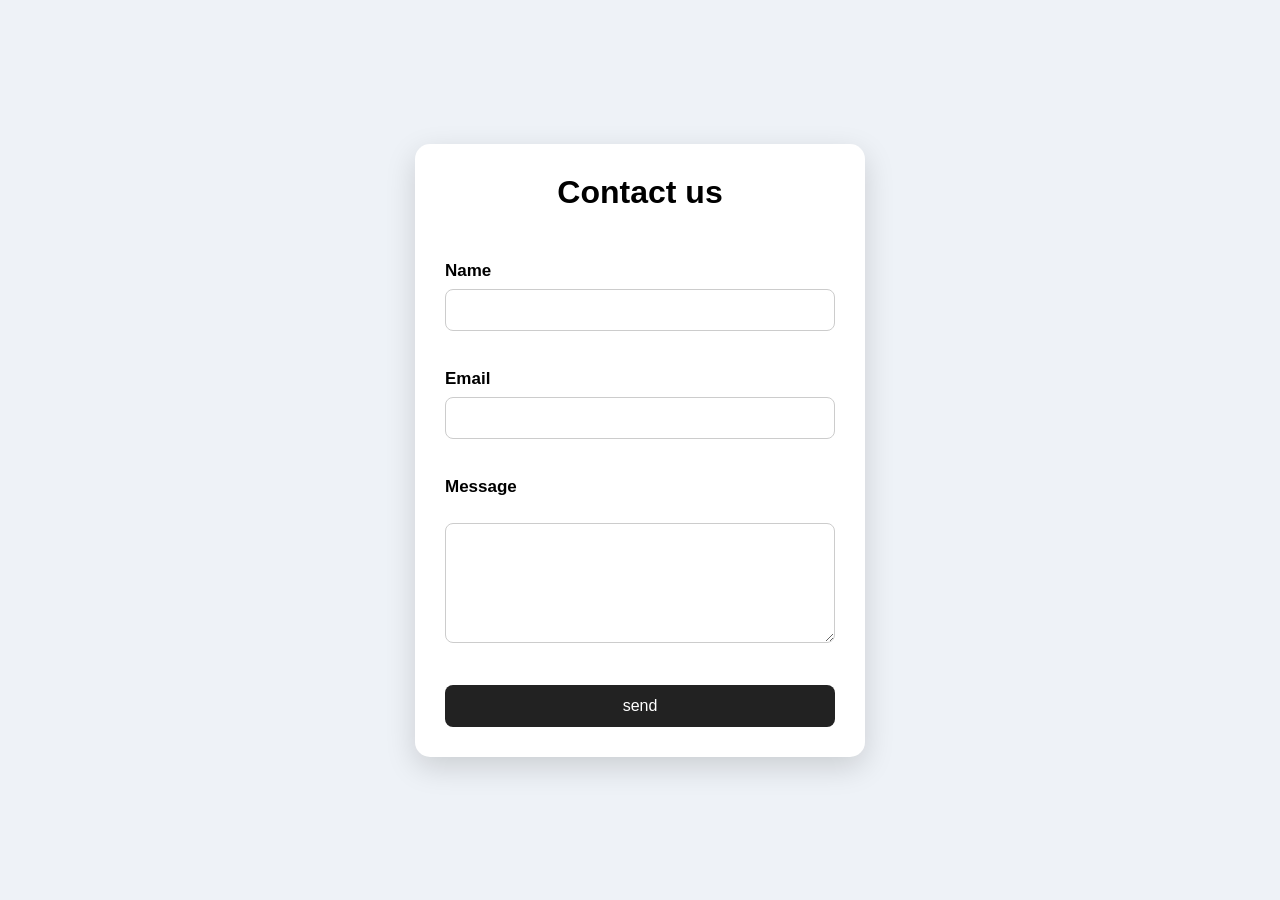
<file: index.html>
<!DOCTYPE html>
<html lan="en">
    <head>
        <meta charset="UTF-9">
        <meta name="viewport"content="width-device-width",initial-scal=1.0>
        <link rel="stylesheet"href="style.css">
        <title>Contact us</title>
    </head>
    <body>
        
    <form>
        <h1>Contact us</h1>

        <label>Name</label>
        <input type="text">

        <br><br>

    <label>Email</label>
    <input type="email">


    <br><br>

    <label>Message</label>
    <br>
    <textarea rows="5" cols="30"></textarea>

    <br><br>

    <button type="submit">send</button>

    </form>
   <script src="script.js"></script>
    </body>
</html>
</file>
<file: style.css>
* {
    margin: 0;
    padding: 0;
    box-sizing: border-box;
}

body {
    min-height: 100vh;
    display: flex;
    justify-content: center;
    align-items: center;
    background: #eef2f7;
    font-family: Arial, Helvetica, sans-serif;
}

form {
    width: 450px;
    padding: 30px;
    background: white;
    border-radius: 15px;
    box-shadow: 0 10px 30px rgba(0, 0, 0, 0.15);
}

h1 {
    text-align: center;
    margin-bottom: 50px;
}

label {
    display: block;
    margin-bottom: 8px;
    font-size: 17px;
    font-weight: bold;
}

input {
    width: 100%;
    height: 42px;
    padding: 10px;
    margin-bottom: 20px;
    border: 1px solid #ccc;
    border-radius: 8px;
}

textarea {
    width: 100%;
    height: 120px;
    padding: 10px;
    margin-bottom: 20px;
    border: 1px solid #ccc;
    border-radius: 8px;
    resize: vertical;
}

input:focus,
textarea:focus {
    outline: none;
    border: 2px solid #00a8d6;
}

button {
    width: 100%;
    padding: 12px;
    border: none;
    border-radius: 8px;
    background: #222;
    color: white;
    font-size: 16px;
    cursor: pointer;
}

button:hover {
    background: #444;
}
</file>
<file: contact form style.css>
*{
    margin:0;
    padding:0;
    box-sizing:border-box;

}


body{

    min-height:100vh;
    display:flex; 
    justify-content:center;
    align-items:center;
    background: #eef2f7;
    font-family:Arial, Helvetica, sans-serif;

}


form{
    width:450px;
    padding:30px;
    background:white;
    border-radius:15px;
    box-shadow:0 10px 30px rgba(0, 0, 0, .15);

}
h1{
    text-align:center;
    margin-bottom:50px;
    
}


label{
    display:block;
    margin-bottom:8px;
    font-size:17px;
    font-weight:bold;
}

input{
    width:100%;
    height:42px;
    padding:10px;
    margin-bottom:20px;
    border:1px solid #ccc;
    border-radius:8px;

}

textarea{
    width:100%;
    height:120px;
    padding:10px;
    margin-bottom:20px;
    border:1px solid #ccc;
    border-radius:8px;
    resize:vertical;
}
input:focus,
textarea:focus {
    outline:none;
    border:2px solid #00a8d6;

}

button{
    width:100%;
    padding:12px;
    border:none;
    border-radius:8px;
    background:#222;
    color:white;
    font-size:16px;
    cursor:pointer;
}
button:hover{
    background:#444;
    
}
</file>
